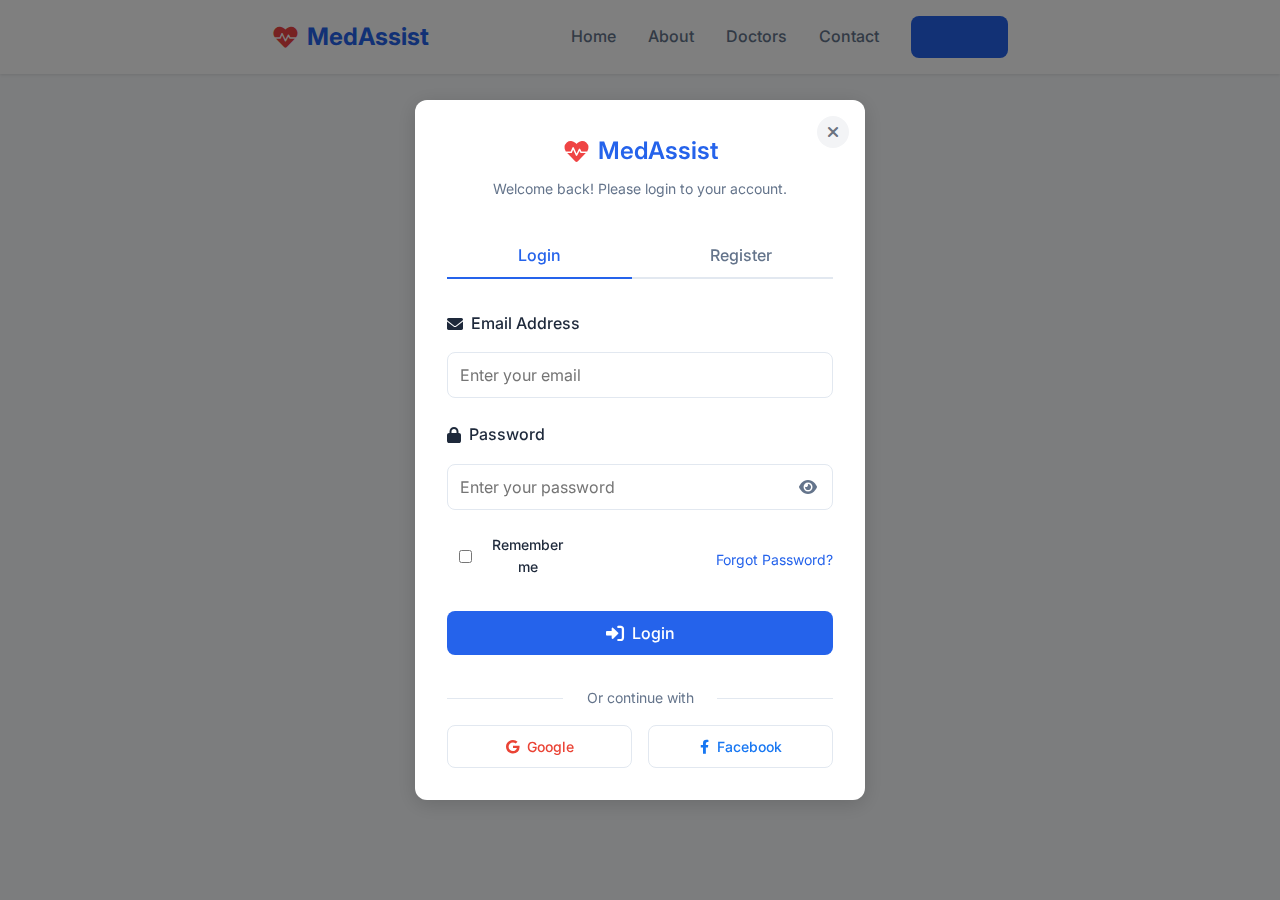
<file: login.html>
<!DOCTYPE html>
<html lang="en">
<head>
    <meta charset="UTF-8">
    <meta name="viewport" content="width=device-width, initial-scale=1.0">
    <title>MedAssist | Login</title>
    <link rel="stylesheet" href="styles.css">
    <link rel="stylesheet" href="https://cdnjs.cloudflare.com/ajax/libs/font-awesome/6.0.0/css/all.min.css">
    <link href="https://fonts.googleapis.com/css2?family=Inter:wght@300;400;500;600;700&display=swap" rel="stylesheet">
</head>
<body>
    <nav class="navbar">
        <div class="nav-content">
            <div class="logo">
                <i class="fas fa-heart-pulse" style="color: #ef4444;"></i>
                <span>MedAssist</span>
            </div>
            <div class="nav-links">
                <a href="index.html">Home</a>
                <a href="about.html">About</a>
                <a href="doctors.html">Doctors</a>
                <a href="contact.html">Contact</a>
                <a href="login.html" class="login-link active">
                    <i class="fas fa-sign-in-alt"></i>
                    Login
                </a>
            </div>
        </div>
    </nav>

    <div class="container">
        <div class="auth-overlay show">
            <div class="auth-container">
                <button class="close-button" id="closeAuth">
                    <i class="fas fa-times"></i>
                </button>
                <div class="auth-box">
                    <div class="auth-header">
                        <div class="logo">
                            <i class="fas fa-heart-pulse" style="color: #ef4444;"></i>
                            <span>MedAssist</span>
                        </div>
                        <p class="auth-subtitle">Welcome back! Please login to your account.</p>
                    </div>

                    <div class="auth-tabs">
                        <button class="auth-tab active" data-tab="login">Login</button>
                        <button class="auth-tab" data-tab="register">Register</button>
                    </div>

                    <!-- Login Form -->
                    <form class="auth-form active" id="loginForm">
                        <div class="form-group">
                            <label for="loginEmail">
                                <i class="fas fa-envelope"></i>
                                Email Address
                            </label>
                            <input type="email" id="loginEmail" required placeholder="Enter your email">
                        </div>

                        <div class="form-group">
                            <label for="loginPassword">
                                <i class="fas fa-lock"></i>
                                Password
                            </label>
                            <div class="password-input">
                                <input type="password" id="loginPassword" required placeholder="Enter your password">
                                <i class="fas fa-eye toggle-password"></i>
                            </div>
                        </div>

                        <div class="form-options">
                            <label class="remember-me">
                                <input type="checkbox" id="rememberMe">
                                <span>Remember me</span>
                            </label>
                            <a href="#" class="forgot-password">Forgot Password?</a>
                        </div>

                        <button type="submit" class="auth-button">
                            <i class="fas fa-sign-in-alt"></i>
                            Login
                        </button>

                        <div class="social-auth">
                            <p>Or continue with</p>
                            <div class="social-buttons">
                                <button type="button" class="social-button google">
                                    <i class="fab fa-google"></i>
                                    Google
                                </button>
                                <button type="button" class="social-button facebook">
                                    <i class="fab fa-facebook-f"></i>
                                    Facebook
                                </button>
                            </div>
                        </div>
                    </form>

                    <!-- Register Form -->
                    <form class="auth-form" id="registerForm">
                        <div class="form-group">
                            <label for="registerName">
                                <i class="fas fa-user"></i>
                                Full Name
                            </label>
                            <input type="text" id="registerName" required placeholder="Enter your full name">
                        </div>

                        <div class="form-group">
                            <label for="registerEmail">
                                <i class="fas fa-envelope"></i>
                                Email Address
                            </label>
                            <input type="email" id="registerEmail" required placeholder="Enter your email">
                        </div>

                        <div class="form-group">
                            <label for="registerPassword">
                                <i class="fas fa-lock"></i>
                                Password
                            </label>
                            <div class="password-input">
                                <input type="password" id="registerPassword" required placeholder="Create a password">
                                <i class="fas fa-eye toggle-password"></i>
                            </div>
                        </div>

                        <div class="form-group">
                            <label for="confirmPassword">
                                <i class="fas fa-lock"></i>
                                Confirm Password
                            </label>
                            <div class="password-input">
                                <input type="password" id="confirmPassword" required placeholder="Confirm your password">
                                <i class="fas fa-eye toggle-password"></i>
                            </div>
                        </div>

                        <div class="form-options">
                            <label class="terms">
                                <input type="checkbox" id="terms" required>
                                <span>I agree to the <a href="#">Terms of Service</a> and <a href="#">Privacy Policy</a></span>
                            </label>
                        </div>

                        <button type="submit" class="auth-button">
                            <i class="fas fa-user-plus"></i>
                            Create Account
                        </button>
                    </form>
                </div>
            </div>
        </div>
    </div>

    <script>
        // Show login overlay immediately when page loads
        document.addEventListener('DOMContentLoaded', function() {
            const authOverlay = document.querySelector('.auth-overlay');
            authOverlay.classList.add('show');
        });

        // Close button functionality
        const closeButton = document.getElementById('closeAuth');
        const authOverlay = document.querySelector('.auth-overlay');

        closeButton.addEventListener('click', () => {
            authOverlay.classList.remove('show');
            // Redirect to home page after a short delay
            setTimeout(() => {
                window.location.href = 'index.html';
            }, 300);
        });

        // Tab switching functionality
        const tabs = document.querySelectorAll('.auth-tab');
        const forms = document.querySelectorAll('.auth-form');

        tabs.forEach(tab => {
            tab.addEventListener('click', () => {
                // Remove active class from all tabs and forms
                tabs.forEach(t => t.classList.remove('active'));
                forms.forEach(f => f.classList.remove('active'));

                // Add active class to clicked tab and corresponding form
                tab.classList.add('active');
                document.getElementById(`${tab.dataset.tab}Form`).classList.add('active');
            });
        });

        // Password visibility toggle
        const toggleButtons = document.querySelectorAll('.toggle-password');
        toggleButtons.forEach(button => {
            button.addEventListener('click', () => {
                const input = button.previousElementSibling;
                const type = input.getAttribute('type') === 'password' ? 'text' : 'password';
                input.setAttribute('type', type);
                button.classList.toggle('fa-eye');
                button.classList.toggle('fa-eye-slash');
            });
        });

        // Form submission handling
        document.getElementById('loginForm').addEventListener('submit', function(e) {
            e.preventDefault();
            // Add your login logic here
            alert('Login functionality will be implemented here');
        });

        document.getElementById('registerForm').addEventListener('submit', function(e) {
            e.preventDefault();
            // Add your registration logic here
            alert('Registration functionality will be implemented here');
        });

        // Social login handling
        document.querySelector('.social-button.google').addEventListener('click', () => {
            alert('Google login will be implemented here');
        });

        document.querySelector('.social-button.facebook').addEventListener('click', () => {
            alert('Facebook login will be implemented here');
        });
    </script>
</body>
</html>
</file>
<file: styles.css>
:root {
    --primary-color: #2563eb;
    --primary-dark: #1e40af;
    --secondary-color: #64748b;
    --accent-color: #3b82f6;
    --background-color: #f8fafc;
    --card-background: #ffffff;
    --text-primary: #1e293b;
    --text-secondary: #64748b;
    --border-color: #e2e8f0;
    --success-color: #10b981;
    --warning-color: #f59e0b;
    --error-color: #ef4444;
}

* {
    margin: 0;
    padding: 0;
    box-sizing: border-box;
    font-family: 'Inter', sans-serif;
}

body {
    background-color: var(--background-color);
    color: var(--text-primary);
    line-height: 1.6;
}

/* Import new font */
@import url('https://fonts.googleapis.com/css2?family=Poppins:wght@600;700&display=swap');

/* Navbar Styles */
.navbar {
    background-color: var(--card-background);
    box-shadow: 0 1px 3px rgba(0, 0, 0, 0.1);
    position: sticky;
    top: 0;
    z-index: 100;
    width: 100%;
    display: flex;
    justify-content: center;
}

.nav-content {
    max-width: 800px;
    width: 100%;
    margin: 0 auto;
    padding: 1rem 2rem;
    display: flex;
    justify-content: space-between;
    align-items: center;
}

.logo {
    display: flex;
    align-items: center;
    gap: 0.5rem;
    font-size: 1.5rem;
    font-weight: 700;
    color: var(--primary-color);
}

.nav-links {
    display: flex;
    gap: 2rem;
    align-items: center;
}

.nav-links a {
    text-decoration: none;
    color: var(--text-secondary);
    font-weight: 500;
    transition: color 0.3s ease;
}

.nav-links a:hover, .nav-links a.active {
    color: var(--primary-color);
}

.nav-links .login-link {
    padding: 0.5rem 1rem;
    background-color: var(--primary-color);
    color: white;
    border-radius: 8px;
    display: flex;
    align-items: center;
    gap: 0.5rem;
    transition: all 0.3s ease;
}

.nav-links .login-link:hover {
    background-color: var(--primary-dark);
    transform: translateY(-1px);
}

.nav-links .login-link i {
    font-size: 0.9rem;
}

/* Container Styles */
.container {
    max-width: 1200px;
    margin: 0 auto;
    padding: 2rem;
    display: flex;
    flex-direction: column;
    align-items: center;
    width: 100%;
    text-align: center;
}

/* Hero Section */
.hero-section {
    text-align: center;
    margin-bottom: 3rem;
    padding: 3rem 0;
}

.hero-section h1 {
    font-family: 'Poppins', sans-serif;
    font-size: 2.8rem;
    color: var(--primary-color);
    margin-bottom: 1rem;
    font-weight: 700;
    letter-spacing: -0.5px;
    line-height: 1.2;
    background: linear-gradient(135deg, var(--primary-color), var(--primary-dark));
    -webkit-background-clip: text;
    -webkit-text-fill-color: transparent;
    text-shadow: 2px 2px 4px rgba(0, 0, 0, 0.1);
}

.subtitle {
    font-size: 1.1rem;
    color: var(--text-secondary);
    font-family: 'Inter', sans-serif;
}

/* Consultation Section */
.consultation-section {
    width: 100%;
    max-width: 1200px;
    margin: 0 auto 4rem;
    position: relative;
    padding: 2rem;
    background: var(--card-background);
    border-radius: 20px;
    box-shadow: 0 4px 20px rgba(0, 0, 0, 0.1);
}

.pricing-badge {
    position: absolute;
    top: -15px;
    left: 50%;
    transform: translateX(-50%);
    background: linear-gradient(135deg, #4ade80, #22c55e);
    color: white;
    padding: 0.5rem 1.5rem;
    border-radius: 20px;
    font-weight: 600;
    font-size: 0.9rem;
    display: flex;
    align-items: center;
    gap: 0.5rem;
    box-shadow: 0 4px 6px rgba(34, 197, 94, 0.2);
}

.consultation-content {
    display: grid;
    grid-template-columns: 1.2fr 0.8fr;
    gap: 3rem;
    align-items: center;
    margin-top: 1.5rem;
    text-align: center;
}

.consultation-info h2 {
    font-family: 'Poppins', sans-serif;
    font-size: 2.2rem;
    font-weight: 700;
    color: var(--primary-color);
    margin-bottom: 2rem;
    line-height: 1.3;
    background: linear-gradient(135deg, var(--primary-color), var(--primary-dark));
    -webkit-background-clip: text;
    -webkit-text-fill-color: transparent;
}

.feature-list {
    display: flex;
    gap: 1.5rem;
    margin-bottom: 2rem;
    justify-content: center;
}

.feature-item {
    display: flex;
    align-items: center;
    gap: 0.5rem;
    color: var(--text-secondary);
    font-weight: 500;
}

.feature-item i {
    color: var(--primary-color);
    font-size: 1.2rem;
}

.consultation-description {
    color: var(--text-secondary);
    line-height: 1.8;
    margin-bottom: 2rem;
    font-size: 1.1rem;
    text-align: center;
    max-width: 800px;
    margin-left: auto;
    margin-right: auto;
}

.book-demo-btn {
    background: linear-gradient(45deg, #ef4444, #ff6b6b);
    color: white;
    border: none;
    padding: 15px 30px;
    border-radius: 50px;
    font-size: 1.1rem;
    font-weight: 600;
    cursor: pointer;
    transition: all 0.3s ease;
    box-shadow: 0 4px 15px rgba(239, 68, 68, 0.2);
    position: relative;
    overflow: hidden;
    display: inline-flex;
    align-items: center;
    gap: 10px;
}

.book-demo-btn i {
    font-size: 1.2rem;
    transition: transform 0.3s ease;
}

.book-demo-btn:hover {
    transform: translateY(-2px);
    box-shadow: 0 6px 20px rgba(239, 68, 68, 0.3);
    background: linear-gradient(45deg, #ff6b6b, #ef4444);
}

.book-demo-btn:hover i {
    transform: rotate(15deg);
}

.book-demo-btn::after {
    content: '';
    position: absolute;
    top: -50%;
    left: -50%;
    width: 200%;
    height: 200%;
    background: rgba(255, 255, 255, 0.1);
    transform: rotate(45deg);
    transition: all 0.3s ease;
    opacity: 0;
}

.book-demo-btn:hover::after {
    opacity: 1;
    transform: rotate(45deg) translate(50%, 50%);
}

.book-demo-btn:active {
    transform: translateY(0);
    box-shadow: 0 2px 10px rgba(239, 68, 68, 0.2);
}

.consultation-image {
    background: linear-gradient(135deg, var(--primary-color), var(--primary-dark));
    color: white;
    border: none;
    padding: 1rem 2rem;
    border-radius: 12px;
    font-weight: 600;
    font-size: 1.1rem;
    cursor: pointer;
    display: flex;
    align-items: center;
    gap: 0.8rem;
    transition: all 0.3s ease;
    box-shadow: 0 4px 6px rgba(37, 99, 235, 0.2);
}

.book-demo-btn:hover {
    transform: translateY(-2px);
    box-shadow: 0 6px 12px rgba(37, 99, 235, 0.3);
}

.consultation-image {
    position: relative;
    height: 100%;
    display: flex;
    align-items: center;
    justify-content: center;
}

.consultation-illustration {
    width: 100%;
    height: auto;
    max-height: 400px;
    object-fit: contain;
}

/* Media Queries for Consultation Section */
@media (max-width: 1024px) {
    .consultation-content {
        grid-template-columns: 1fr;
        text-align: center;
    }

    .feature-list {
        justify-content: center;
        flex-wrap: wrap;
    }

    .book-demo-btn {
        margin: 0 auto;
    }

    .consultation-image {
        order: -1;
    }

    .consultation-illustration {
        max-height: 300px;
    }
}

@media (max-width: 768px) {
    .consultation-info h2 {
        font-size: 1.8rem;
    }

    .feature-list {
        flex-direction: column;
        align-items: center;
    }

    .pricing-badge {
        font-size: 0.8rem;
        padding: 0.4rem 1.2rem;
    }
}

/* Content Wrapper */
.content-wrapper {
    display: grid;
    grid-template-columns: 1fr;
    gap: 2rem;
    background: var(--card-background);
    padding: 2rem;
    border-radius: 16px;
    box-shadow: 0 4px 6px -1px rgba(0, 0, 0, 0.1);
    width: 100%;
    max-width: 800px;
    margin: 0 auto;
}

/* Section Headers */
.section-header {
    margin-bottom: 2rem;
}

.section-header h2 {
    font-family: 'Poppins', sans-serif;
    font-size: 1.8rem;
    margin-bottom: 0.5rem;
    background: linear-gradient(120deg, #2563eb 20%, #ef4444 70%);
    -webkit-background-clip: text;
    -webkit-text-fill-color: transparent;
    display: inline-block;
    font-weight: 700;
    letter-spacing: -0.5px;
}

.section-header p {
    color: var(--text-secondary);
    font-size: 1.1rem;
}

/* Symptoms Grid */
.symptoms-grid {
    display: grid;
    grid-template-columns: repeat(2, 1fr);
    gap: 1rem;
    margin: 2rem 0;
}

.symptom-card {
    position: relative;
}

.symptom-card input[type="checkbox"] {
    display: none;
}

.symptom-card label {
    display: flex;
    align-items: center;
    gap: 1rem;
    padding: 1rem;
    background: var(--background-color);
    border: 2px solid var(--border-color);
    border-radius: 12px;
    cursor: pointer;
    transition: all 0.3s ease;
}

.symptom-card label i {
    font-size: 1.2rem;
    color: var(--secondary-color);
}

.symptom-card input[type="checkbox"]:checked + label {
    background: var(--primary-color);
    border-color: var(--primary-color);
    color: white;
}

.symptom-card input[type="checkbox"]:checked + label i {
    color: white;
}

/* Button Styles */
.recommend-btn {
    background-color: var(--primary-color);
    color: white;
    border: none;
    padding: 1rem 2rem;
    border-radius: 12px;
    cursor: pointer;
    width: 100%;
    font-size: 1rem;
    font-weight: 600;
    display: flex;
    align-items: center;
    justify-content: center;
    gap: 0.5rem;
    transition: background-color 0.3s ease;
    margin: 2rem 0;
}

.recommend-btn:hover {
    background-color: var(--primary-dark);
}

/* Recommendations Section */
.recommendations {
    margin: 2rem 0;
    padding: 2rem;
    background: var(--card-background);
    border-radius: 12px;
    box-shadow: 0 4px 6px -1px rgba(0, 0, 0, 0.1);
    border: 2px solid var(--border-color);
}

.recommendations .section-header {
    border-bottom: 2px solid var(--border-color);
    padding-bottom: 1rem;
    margin-bottom: 1.5rem;
}

.recommendations .section-header h2 {
    font-family: 'Poppins', sans-serif;
    font-size: 2rem;
    color: var(--primary-color);
    font-weight: 700;
    letter-spacing: -0.5px;
    line-height: 1.2;
    background: linear-gradient(120deg, #2563eb 20%, #ef4444 70%);
    -webkit-background-clip: text;
    -webkit-text-fill-color: transparent;
    display: inline-block;
    margin-bottom: 0.5rem;
}

.medicine-list {
    display: grid;
    gap: 1.5rem;
}

.medicine-card {
    background: var(--background-color);
    padding: 1.5rem;
    border-radius: 12px;
    border: 1px solid var(--border-color);
    transition: transform 0.3s ease, box-shadow 0.3s ease;
}

.medicine-card:hover {
    transform: translateY(-2px);
    box-shadow: 0 4px 6px -1px rgba(0, 0, 0, 0.1);
}

.medicine-card h3 {
    font-family: 'Poppins', sans-serif;
    color: var(--primary-color);
    margin-bottom: 1rem;
    font-size: 1.4rem;
    border-bottom: 1px solid var(--border-color);
    padding-bottom: 0.5rem;
    font-weight: 600;
}

.medicine-card p {
    margin-bottom: 0.75rem;
    color: var(--text-secondary);
    font-size: 0.95rem;
    line-height: 1.5;
}

.medicine-card strong {
    color: var(--text-primary);
    font-weight: 600;
}

.medicine-card.profile-card {
    background: linear-gradient(135deg, var(--primary-color), var(--primary-dark));
    color: white;
}

.medicine-card.profile-card h3,
.medicine-card.profile-card strong {
    color: white;
    border-bottom-color: rgba(255, 255, 255, 0.2);
}

.medicine-card.profile-card p {
    color: rgba(255, 255, 255, 0.9);
}

.medicine-card.advice-card {
    background: var(--warning-background);
    border-color: var(--warning-color);
}

.medicine-card.advice-card h3 {
    color: var(--warning-color);
}

.medicine-card.advice-card ul {
    margin: 0;
    padding-left: 1.5rem;
    list-style-type: none;
}

.medicine-card.advice-card li {
    margin-bottom: 0.75rem;
    color: var(--text-secondary);
    position: relative;
    padding-left: 1.5rem;
}

.medicine-card.advice-card li:before {
    content: "•";
    color: var(--warning-color);
    font-size: 1.2rem;
    position: absolute;
    left: 0;
    top: -2px;
}

/* Warning styles */
.warning {
    display: flex;
    align-items: center;
    gap: 0.5rem;
    color: var(--warning-color);
    background: rgba(245, 158, 11, 0.1);
    padding: 0.75rem;
    border-radius: 8px;
    margin-top: 1rem;
}

.warning i {
    color: var(--warning-color);
}

/* Footer Styles */
footer {
    margin-top: 3rem;
    padding: 2rem 0;
    border-top: 1px solid var(--border-color);
    width: 100%;
    display: flex;
    justify-content: center;
}

.footer-content {
    display: flex;
    flex-direction: column;
    gap: 1rem;
    align-items: center;
    text-align: center;
    max-width: 800px;
    width: 100%;
}

.footer-warning {
    display: flex;
    align-items: center;
    gap: 0.5rem;
    color: var(--warning-color);
    font-size: 0.9rem;
}

.footer-links {
    display: flex;
    gap: 2rem;
}

.footer-links a {
    color: var(--text-secondary);
    text-decoration: none;
    font-size: 0.9rem;
    transition: color 0.3s ease;
}

.footer-links a:hover {
    color: var(--primary-color);
}

.copyright {
    margin-top: 1rem;
    padding-top: 1rem;
    border-top: 1px solid var(--border-color);
    width: 100%;
    text-align: center;
}

.copyright p {
    color: var(--text-secondary);
    font-size: 0.85rem;
}

/* Form Styles */
.form-grid {
    display: grid;
    grid-template-columns: repeat(2, 1fr);
    gap: 1.5rem;
    margin-bottom: 2rem;
}

.form-group {
    display: flex;
    flex-direction: column;
    gap: 0.5rem;
}

.form-group.full-width {
    grid-column: 1 / -1;
}

.form-group label {
    font-weight: 500;
    color: var(--text-primary);
}

.form-group input,
.form-group select,
.form-group textarea {
    padding: 0.75rem;
    border: 2px solid var(--border-color);
    border-radius: 8px;
    font-size: 1rem;
    transition: border-color 0.3s ease;
    width: 100%;
}

.form-group input:focus,
.form-group select:focus,
.form-group textarea:focus {
    outline: none;
    border-color: var(--primary-color);
}

.form-group textarea {
    resize: vertical;
    min-height: 100px;
}

/* Severity Slider Styles */
.severity-slider {
    margin-top: 0.5rem;
    padding: 0 0.5rem;
}

.slider {
    width: 100%;
    height: 5px;
    border-radius: 5px;
    background: var(--border-color);
    outline: none;
    -webkit-appearance: none;
}

.slider::-webkit-slider-thumb {
    -webkit-appearance: none;
    appearance: none;
    width: 15px;
    height: 15px;
    border-radius: 50%;
    background: var(--primary-color);
    cursor: pointer;
    transition: background 0.3s ease;
}

.slider::-moz-range-thumb {
    width: 15px;
    height: 15px;
    border-radius: 50%;
    background: var(--primary-color);
    cursor: pointer;
    transition: background 0.3s ease;
    border: none;
}

.slider::-webkit-slider-thumb:hover {
    background: var(--primary-dark);
}

.severity-labels {
    display: flex;
    justify-content: space-between;
    margin-top: 0.25rem;
    font-size: 0.8rem;
    color: var(--text-secondary);
}

/* Symptom Duration Styles */
.symptom-duration {
    margin: 2rem 0;
    padding: 1rem;
    background: var(--background-color);
    border: 2px solid var(--border-color);
    border-radius: 12px;
}

.symptom-duration label {
    display: block;
    margin-bottom: 0.5rem;
    font-weight: 500;
    color: var(--text-primary);
}

.symptom-duration select {
    width: 100%;
    padding: 0.75rem;
    border: 2px solid var(--border-color);
    border-radius: 8px;
    font-size: 1rem;
    transition: border-color 0.3s ease;
    background-color: var(--card-background);
}

.symptom-duration select:focus {
    outline: none;
    border-color: var(--primary-color);
}

/* Update existing styles */
.user-input-section {
    display: flex;
    flex-direction: column;
    gap: 2rem;
    width: 100%;
}

.contact-form,
.symptom-selector {
    background: var(--card-background);
    padding: 2rem;
    border-radius: 16px;
    box-shadow: 0 4px 6px -1px rgba(0, 0, 0, 0.1);
    width: 100%;
}

/* Responsive updates */
@media (max-width: 1024px) {
    .content-wrapper {
        max-width: 100%;
    }
}

@media (max-width: 768px) {
    .container {
        padding: 1rem;
    }
    
    .content-wrapper {
        padding: 1rem;
    }
    
    .form-grid {
        grid-template-columns: 1fr;
    }
    
    .symptoms-grid {
        grid-template-columns: 1fr;
    }

    .nav-content {
        flex-direction: column;
        gap: 1rem;
        text-align: center;
        padding: 1rem;
    }

    .nav-links {
        gap: 1.5rem;
        justify-content: center;
        width: 100%;
    }

    .hero-section h1 {
        font-size: 2rem;
    }
}

/* Doctors Grid Styles */
.doctors-grid {
    display: grid;
    grid-template-columns: repeat(auto-fit, minmax(300px, 1fr));
    gap: 2rem;
    padding: 2rem;
    background: var(--card-background);
    border-radius: 16px;
    box-shadow: 0 4px 6px -1px rgba(0, 0, 0, 0.1);
}

.doctor-card {
    position: relative;
    background: var(--background-color);
    border-radius: 12px;
    overflow: hidden;
    transition: transform 0.3s ease, box-shadow 0.3s ease;
    border: 1px solid var(--border-color);
}

.doctor-card:hover {
    transform: translateY(-5px);
    box-shadow: 0 8px 12px -1px rgba(0, 0, 0, 0.1);
}

.doctor-image {
    background: linear-gradient(135deg, var(--primary-color), var(--primary-dark));
    height: 200px;
    display: flex;
    align-items: center;
    justify-content: center;
    overflow: hidden;
}

.doctor-image img {
    width: 100%;
    height: 100%;
    object-fit: cover;
    transition: transform 0.3s ease;
}

.doctor-card:hover .doctor-image img {
    transform: scale(1.05);
}

.doctor-info {
    padding: 1.5rem;
}

.doctor-info h2 {
    color: var(--text-primary);
    font-size: 1.25rem;
    margin-bottom: 0.5rem;
}

.specialty {
    color: var(--primary-color);
    font-weight: 500;
    margin-bottom: 1rem;
}

.credentials {
    margin-bottom: 1rem;
    padding-bottom: 1rem;
    border-bottom: 1px solid var(--border-color);
}

.credentials p {
    display: flex;
    align-items: center;
    gap: 0.5rem;
    color: var(--text-secondary);
    font-size: 0.9rem;
    margin-bottom: 0.5rem;
}

.contact-info {
    margin-bottom: 1.5rem;
}

.contact-info p {
    display: flex;
    align-items: center;
    gap: 0.5rem;
    color: var(--text-secondary);
    font-size: 0.9rem;
    margin-bottom: 0.5rem;
}

.appointment-btn {
    background-color: var(--primary-color);
    color: white;
    border: none;
    padding: 0.75rem 1.5rem;
    border-radius: 8px;
    cursor: pointer;
    width: 100%;
    font-size: 1rem;
    font-weight: 500;
    transition: background-color 0.3s ease;
}

.appointment-btn:hover {
    background-color: var(--primary-dark);
}

/* Update responsive styles */
@media (max-width: 768px) {
    .doctors-grid {
        grid-template-columns: 1fr;
        padding: 1rem;
    }
    
    .doctor-card {
        max-width: 100%;
    }
}

/* Chatbot Section */
.chatbot-section {
    margin: 2rem 0;
    padding: 2rem;
    background: var(--card-background);
    border-radius: 12px;
    box-shadow: 0 4px 6px -1px rgba(0, 0, 0, 0.1);
    border: 2px solid var(--border-color);
}

.chat-container {
    background: var(--background-color);
    border-radius: 12px;
    overflow: hidden;
    border: 1px solid var(--border-color);
}

.chat-messages {
    height: 400px;
    overflow-y: auto;
    padding: 1.5rem;
    display: flex;
    flex-direction: column;
    gap: 1rem;
}

.message {
    display: flex;
    align-items: flex-start;
    gap: 0.75rem;
    max-width: 80%;
    animation: fadeIn 0.3s ease;
}

.message i {
    font-size: 1.2rem;
    margin-top: 0.25rem;
    animation: 
        wave 2s ease-in-out infinite,
        bounce 1s ease-in-out infinite,
        colorChange 4s linear infinite;
}

.message-content {
    background: white;
    padding: 1rem;
    border-radius: 12px;
    box-shadow: 0 2px 4px rgba(0, 0, 0, 0.05);
    line-height: 1.5;
}

.user-message {
    margin-left: auto;
    flex-direction: row-reverse;
}

.user-message .message-content {
    background: var(--primary-color);
    color: white;
}

.user-message i {
    animation: 
        talk 1.5s ease-in-out infinite,
        run 2s linear infinite,
        colorChange 4s linear infinite;
}

.bot-message .message-content {
    background: var(--card-background);
    border: 1px solid var(--border-color);
}

.bot-message i {
    animation: 
        talk 1.5s ease-in-out infinite,
        bounce 1s ease-in-out infinite,
        colorChange 4s linear infinite;
}

.chat-input {
    display: flex;
    gap: 1rem;
    padding: 1rem;
    background: var(--card-background);
    border-top: 1px solid var(--border-color);
}

.chat-input input {
    flex: 1;
    padding: 0.75rem;
    border: 2px solid var(--border-color);
    border-radius: 8px;
    font-size: 1rem;
    transition: border-color 0.3s ease;
}

.chat-input input:focus {
    outline: none;
    border-color: var(--primary-color);
}

.send-btn {
    background-color: var(--primary-color);
    color: white;
    border: none;
    width: 40px;
    height: 40px;
    border-radius: 8px;
    cursor: pointer;
    display: flex;
    align-items: center;
    justify-content: center;
    transition: background-color 0.3s ease;
}

.send-btn:hover {
    background-color: var(--primary-dark);
}

@keyframes fadeIn {
    from {
        opacity: 0;
        transform: translateY(10px);
    }
    to {
        opacity: 1;
        transform: translateY(0);
    }
}

/* Update responsive styles for chatbot */
@media (max-width: 768px) {
    .chat-messages {
        height: 300px;
    }

    .message {
        max-width: 90%;
    }
}

/* Doctors Filter Section */
.doctors-filter {
    background: var(--card-background);
    padding: 2rem;
    border-radius: 16px;
    box-shadow: 0 4px 6px -1px rgba(0, 0, 0, 0.1);
    margin-bottom: 2rem;
    display: flex;
    flex-direction: column;
    gap: 2rem;
}

.search-section {
    display: flex;
    flex-direction: column;
    gap: 1rem;
}

.search-box {
    position: relative;
    display: flex;
    align-items: center;
    background: var(--background-color);
    border: 2px solid var(--border-color);
    border-radius: 12px;
    padding: 0.5rem 1rem;
    transition: all 0.3s ease;
}

.search-box:focus-within {
    border-color: var(--primary-color);
    box-shadow: 0 0 0 3px rgba(37, 99, 235, 0.1);
}

.search-box i {
    color: var(--text-secondary);
    font-size: 1.2rem;
    margin-right: 0.75rem;
}

.search-box input {
    flex: 1;
    border: none;
    background: none;
    padding: 0.75rem 0;
    font-size: 1rem;
    color: var(--text-primary);
}

.search-box input:focus {
    outline: none;
}

.search-box input::placeholder {
    color: var(--text-secondary);
}

.search-clear {
    background: none;
    border: none;
    color: var(--text-secondary);
    cursor: pointer;
    padding: 0.5rem;
    border-radius: 50%;
    transition: all 0.3s ease;
}

.search-clear:hover {
    background: rgba(0, 0, 0, 0.05);
    color: var(--error-color);
}

.search-tags {
    display: flex;
    flex-wrap: wrap;
    gap: 0.5rem;
}

.search-tag {
    background: var(--primary-color);
    color: white;
    padding: 0.25rem 0.75rem;
    border-radius: 20px;
    font-size: 0.9rem;
    display: flex;
    align-items: center;
    gap: 0.5rem;
}

.search-tag i {
    cursor: pointer;
    transition: transform 0.3s ease;
}

.search-tag i:hover {
    transform: scale(1.1);
}

.filter-section {
    border-top: 1px solid var(--border-color);
    padding-top: 2rem;
}

.filter-section h3 {
    display: flex;
    align-items: center;
    gap: 0.5rem;
    color: var(--text-primary);
    margin-bottom: 1rem;
    font-size: 1.1rem;
}

.filter-section h3 i {
    color: var(--primary-color);
}

.filter-buttons {
    display: flex;
    flex-wrap: wrap;
    gap: 0.75rem;
}

.filter-btn {
    background: var(--background-color);
    border: 2px solid var(--border-color);
    border-radius: 10px;
    padding: 0.75rem 1.25rem;
    color: var(--text-primary);
    font-size: 0.95rem;
    cursor: pointer;
    transition: all 0.3s ease;
    display: flex;
    align-items: center;
    gap: 0.75rem;
}

.filter-btn i {
    color: var(--primary-color);
    font-size: 1rem;
}

.filter-btn .count {
    background: var(--border-color);
    color: var(--text-secondary);
    padding: 0.2rem 0.5rem;
    border-radius: 12px;
    font-size: 0.8rem;
    transition: all 0.3s ease;
}

.filter-btn:hover {
    border-color: var(--primary-color);
    background: rgba(37, 99, 235, 0.05);
}

.filter-btn.active {
    background: var(--primary-color);
    border-color: var(--primary-color);
    color: white;
}

.filter-btn.active i {
    color: white;
}

.filter-btn.active .count {
    background: rgba(255, 255, 255, 0.2);
    color: white;
}

.advanced-filters {
    display: grid;
    grid-template-columns: repeat(auto-fit, minmax(200px, 1fr));
    gap: 1.5rem;
    padding: 2rem 0;
    border-top: 1px solid var(--border-color);
}

.filter-group {
    display: flex;
    flex-direction: column;
    gap: 0.5rem;
}

.filter-group label {
    display: flex;
    align-items: center;
    gap: 0.5rem;
    color: var(--text-primary);
    font-weight: 500;
    font-size: 0.95rem;
}

.filter-group label i {
    color: var(--primary-color);
}

.filter-select {
    padding: 0.75rem;
    border: 2px solid var(--border-color);
    border-radius: 10px;
    background: var(--background-color);
    color: var(--text-primary);
    font-size: 0.95rem;
    cursor: pointer;
    transition: all 0.3s ease;
}

.filter-select:hover {
    border-color: var(--primary-color);
}

.filter-select:focus {
    outline: none;
    border-color: var(--primary-color);
    box-shadow: 0 0 0 3px rgba(37, 99, 235, 0.1);
}

.active-filters {
    display: flex;
    flex-wrap: wrap;
    gap: 0.75rem;
    padding-top: 1rem;
    border-top: 1px solid var(--border-color);
}

.active-filter {
    background: var(--background-color);
    border: 1px solid var(--border-color);
    border-radius: 20px;
    padding: 0.5rem 1rem;
    font-size: 0.9rem;
    color: var(--text-primary);
    display: flex;
    align-items: center;
    gap: 0.5rem;
}

.active-filter i {
    color: var(--error-color);
    cursor: pointer;
    transition: transform 0.3s ease;
}

.active-filter i:hover {
    transform: scale(1.1);
}

/* Responsive Updates */
@media (max-width: 768px) {
    .doctors-filter {
        padding: 1.5rem;
        gap: 1.5rem;
    }

    .advanced-filters {
        grid-template-columns: 1fr;
        gap: 1rem;
        padding: 1.5rem 0;
    }

    .filter-buttons {
        gap: 0.5rem;
    }

    .filter-btn {
        padding: 0.5rem 1rem;
        font-size: 0.9rem;
    }
}

/* About Page Styles */
.about-content {
    max-width: 1000px;
    margin: 0 auto;
    display: flex;
    flex-direction: column;
    gap: 4rem;
}

/* Mission Section */
.mission-section {
    text-align: center;
}

.mission-card {
    background: var(--card-background);
    padding: 2rem;
    border-radius: 16px;
    box-shadow: 0 4px 6px -1px rgba(0, 0, 0, 0.1);
    font-size: 1.1rem;
    line-height: 1.8;
    color: var(--text-secondary);
}

/* Features Section */
.features-grid {
    display: grid;
    grid-template-columns: repeat(auto-fit, minmax(250px, 1fr));
    gap: 2rem;
    margin-top: 2rem;
}

.feature-card {
    background: var(--card-background);
    padding: 2rem;
    border-radius: 16px;
    box-shadow: 0 4px 6px -1px rgba(0, 0, 0, 0.1);
    text-align: center;
    transition: transform 0.3s ease;
}

.feature-card:hover {
    transform: translateY(-5px);
}

.feature-card i {
    font-size: 2.5rem;
    color: var(--primary-color);
    margin-bottom: 1rem;
}

.feature-card h3 {
    color: var(--text-primary);
    margin-bottom: 1rem;
    font-size: 1.2rem;
}

.feature-card p {
    color: var(--text-secondary);
    line-height: 1.6;
}

/* Journey Section Enhancements */
.journey-section {
    padding: 4rem 0;
    background: linear-gradient(to bottom, var(--background-color) 0%, rgba(37, 99, 235, 0.05) 100%);
    border-radius: 24px;
    margin: 2rem 0;
}

.timeline {
    position: relative;
    max-width: 800px;
    margin: 4rem auto;
    padding: 2rem 0;
}

.timeline::before {
    content: '';
    position: absolute;
    left: 50%;
    transform: translateX(-50%);
    width: 4px;
    height: calc(100% - 4rem);
    background: linear-gradient(to bottom, var(--primary-color) 0%, var(--primary-dark) 100%);
    border-radius: 2px;
}

.timeline-item {
    position: relative;
    margin-bottom: 4rem;
    width: calc(50% - 2rem);
}

.timeline-item:nth-child(odd) {
    margin-left: auto;
    padding-left: 3rem;
}

.timeline-item:nth-child(even) {
    padding-right: 3rem;
}

.timeline-dot {
    position: absolute;
    width: 1.5rem;
    height: 1.5rem;
    background: var(--primary-color);
    border-radius: 50%;
    border: 4px solid var(--card-background);
    box-shadow: 0 0 0 4px rgba(37, 99, 235, 0.2);
}

.timeline-item:nth-child(odd) .timeline-dot {
    left: -0.75rem;
}

.timeline-item:nth-child(even) .timeline-dot {
    right: -0.75rem;
}

.timeline-content {
    background: var(--card-background);
    padding: 2rem;
    border-radius: 16px;
    box-shadow: 0 4px 6px -1px rgba(0, 0, 0, 0.1);
    transition: transform 0.3s ease;
}

.timeline-content:hover {
    transform: translateY(-5px);
}

.timeline-content h3 {
    color: var(--primary-color);
    margin-bottom: 1rem;
    font-size: 1.25rem;
    display: flex;
    align-items: center;
    gap: 0.5rem;
}

.timeline-content p {
    color: var(--text-secondary);
    line-height: 1.6;
}

.highlight-milestone {
    background: linear-gradient(135deg, var(--primary-color), var(--primary-dark));
    color: white;
}

.highlight-milestone h3 {
    color: white;
}

.highlight-milestone p {
    color: rgba(255, 255, 255, 0.9);
}

.milestone-list {
    list-style: none;
    padding: 0;
    margin-top: 1rem;
}

.milestone-list li {
    display: flex;
    align-items: center;
    gap: 0.5rem;
    color: rgba(255, 255, 255, 0.9);
    margin-bottom: 0.5rem;
}

.milestone-list li i {
    color: #4ade80;
}

.future-plans {
    background: linear-gradient(to right bottom, var(--card-background), rgba(37, 99, 235, 0.05));
    border: 2px dashed var(--primary-color);
}

.future-list {
    list-style: none;
    padding: 0;
    margin-top: 1rem;
}

.future-list li {
    display: flex;
    align-items: center;
    gap: 0.5rem;
    color: var(--text-secondary);
    margin-bottom: 0.5rem;
}

.future-list li i {
    color: var(--primary-color);
}

.journey-stats {
    display: grid;
    grid-template-columns: repeat(auto-fit, minmax(200px, 1fr));
    gap: 2rem;
    margin-top: 4rem;
    padding: 0 2rem;
}

.journey-stats .stat-card {
    background: var(--card-background);
    padding: 2rem;
    border-radius: 16px;
    text-align: center;
    box-shadow: 0 4px 6px -1px rgba(0, 0, 0, 0.1);
    transition: transform 0.3s ease;
}

.journey-stats .stat-card:hover {
    transform: translateY(-5px);
}

.journey-stats .stat-card i {
    font-size: 2.5rem;
    color: var(--primary-color);
    margin-bottom: 1rem;
}

.journey-stats .stat-card h3 {
    font-size: 2rem;
    color: var(--text-primary);
    margin-bottom: 0.5rem;
}

.journey-stats .stat-card p {
    color: var(--text-secondary);
    font-size: 1.1rem;
}

/* Responsive updates for timeline */
@media (max-width: 768px) {
    .timeline::before {
        left: 1rem;
    }

    .timeline-item {
        width: calc(100% - 3rem);
        margin-left: 3rem !important;
        padding-left: 0 !important;
        padding-right: 0 !important;
    }

    .timeline-dot {
        left: -2.25rem !important;
    }

    .journey-stats {
        grid-template-columns: repeat(auto-fit, minmax(150px, 1fr));
        gap: 1rem;
        padding: 0 1rem;
    }
}

/* Section Headers with Icons */
.section-header {
    text-align: center;
    margin-bottom: 2rem;
}

.section-header h2 {
    display: flex;
    align-items: center;
    justify-content: center;
    gap: 0.75rem;
    font-size: 1.8rem;
    color: var(--text-primary);
}

.section-header h2 i {
    color: var(--primary-color);
}

/* Responsive Updates */
@media (max-width: 768px) {
    .timeline::before {
        left: 1rem;
    }

    .timeline-item {
        width: calc(100% - 3rem);
        margin-left: 3rem !important;
    }

    .timeline-dot {
        left: -2rem !important;
    }

    .features-grid,
    .stats-grid,
    .team-grid {
        grid-template-columns: 1fr;
    }

    .about-content {
        gap: 3rem;
    }
}

/* Contact Page Styles */
.team-section {
    max-width: 1200px;
    margin: 0 auto;
    padding: 2rem 0;
    display: block;
}

.team-grid {
    display: grid;
    grid-template-columns: repeat(auto-fit, minmax(300px, 1fr));
    gap: 2rem;
    margin-bottom: 4rem;
}

.team-card {
    background: var(--card-background);
    border-radius: 16px;
    overflow: hidden;
    box-shadow: 0 4px 6px -1px rgba(0, 0, 0, 0.1);
    transition: transform 0.3s ease, box-shadow 0.3s ease;
}

.team-card:hover {
    transform: translateY(-5px);
    box-shadow: 0 8px 12px -1px rgba(0, 0, 0, 0.1);
}

.member-image {
    position: relative;
    height: 250px;
    overflow: hidden;
    display: flex;
    align-items: center;
    justify-content: center;
    background: var(--background-color);
}

.member-image .image-upload-container {
    width: 200px;
    height: 200px;
    margin: 0 auto;
}

.member-image .image-upload-container img {
    width: 100%;
    height: 100%;
    object-fit: cover;
    border-radius: 50%;
    border: 4px solid var(--primary-color);
    transition: transform 0.3s ease;
}

.member-image .upload-overlay {
    position: absolute;
    top: 0;
    left: 0;
    width: 100%;
    height: 100%;
    background: rgba(0, 0, 0, 0.5);
    display: flex;
    align-items: center;
    justify-content: center;
    opacity: 0;
    transition: opacity 0.3s ease;
    border-radius: 50%;
}

.member-image:hover .upload-overlay {
    opacity: 1;
}

.member-image:hover img {
    transform: scale(1.05);
}

.member-image .upload-label {
    display: flex;
    flex-direction: column;
    align-items: center;
    gap: 0.5rem;
    color: white;
    cursor: pointer;
    padding: 1rem;
    text-align: center;
}

.member-image .upload-label i {
    font-size: 1.5rem;
}

.member-image .upload-label span {
    font-size: 0.9rem;
    font-weight: 500;
}

.member-info {
    padding: 1.5rem;
}

.member-info h3 {
    font-size: 1.25rem;
    color: var(--text-primary);
    margin-bottom: 0.5rem;
}

.member-info .role {
    color: var(--primary-color);
    font-weight: 500;
    margin-bottom: 1rem;
    font-size: 0.95rem;
}

.member-details {
    margin: 1.5rem 0;
}

.member-details p {
    display: flex;
    align-items: center;
    gap: 0.75rem;
    color: var(--text-secondary);
    margin-bottom: 0.75rem;
    font-size: 0.9rem;
}

.member-details i {
    color: var(--primary-color);
    font-size: 1rem;
}

.social-links {
    display: flex;
    gap: 1rem;
    margin-top: 1.5rem;
    padding-top: 1.5rem;
    border-top: 1px solid var(--border-color);
}

.social-link {
    width: 40px;
    height: 40px;
    border-radius: 50%;
    background: var(--background-color);
    display: flex;
    align-items: center;
    justify-content: center;
    color: var(--text-secondary);
    text-decoration: none;
    transition: all 0.3s ease;
}

.social-link:hover {
    background: var(--primary-color);
    color: white;
    transform: translateY(-2px);
}

/* Contact Section Styles */
.contact-section {
    margin-top: 4rem;
    padding-top: 4rem;
    border-top: 1px solid var(--border-color);
}

.contact-grid {
    display: grid;
    grid-template-columns: 1fr 1.5fr;
    gap: 2rem;
    margin-top: 3rem;
}

.contact-info-card {
    background: var(--card-background);
    padding: 2rem;
    border-radius: 16px;
    box-shadow: 0 4px 6px -1px rgba(0, 0, 0, 0.1);
    display: flex;
    flex-direction: column;
    gap: 2rem;
}

.contact-method {
    display: flex;
    flex-direction: column;
    align-items: center;
    text-align: center;
    padding: 1.5rem;
    border-radius: 12px;
    background: var(--background-color);
    transition: transform 0.3s ease;
}

.contact-method:hover {
    transform: translateY(-5px);
}

.contact-method i {
    font-size: 2rem;
    color: var(--primary-color);
    margin-bottom: 1rem;
}

.contact-method h3 {
    color: var(--text-primary);
    margin-bottom: 0.75rem;
    font-size: 1.1rem;
}

.contact-method p {
    color: var(--text-secondary);
    font-size: 0.95rem;
    line-height: 1.6;
}

.contact-form-card {
    background: var(--card-background);
    padding: 2rem;
    border-radius: 16px;
    box-shadow: 0 4px 6px -1px rgba(0, 0, 0, 0.1);
}

.contact-form-card h3 {
    color: var(--text-primary);
    margin-bottom: 2rem;
    font-size: 1.3rem;
    text-align: center;
}

.contact-form-card .form-group {
    margin-bottom: 1.5rem;
}

.contact-form-card label {
    display: block;
    margin-bottom: 0.5rem;
    color: var(--text-primary);
    font-weight: 500;
}

.contact-form-card input,
.contact-form-card textarea {
    width: 100%;
    padding: 0.75rem;
    border: 2px solid var(--border-color);
    border-radius: 8px;
    font-size: 1rem;
    transition: all 0.3s ease;
    background: var(--background-color);
}

.contact-form-card input:focus,
.contact-form-card textarea:focus {
    outline: none;
    border-color: var(--primary-color);
    box-shadow: 0 0 0 3px rgba(37, 99, 235, 0.1);
}

.submit-btn {
    background: var(--primary-color);
    color: white;
    border: none;
    padding: 1rem 2rem;
    border-radius: 8px;
    font-size: 1rem;
    font-weight: 500;
    cursor: pointer;
    width: 100%;
    display: flex;
    align-items: center;
    justify-content: center;
    gap: 0.75rem;
    transition: all 0.3s ease;
}

.submit-btn:hover {
    background-color: var(--primary-dark);
    transform: translateY(-1px);
}

.submit-btn i {
    font-size: 1.125rem;
}

/* Responsive Updates */
@media (max-width: 1024px) {
    .contact-grid {
        grid-template-columns: 1fr;
    }
}

@media (max-width: 768px) {
    .team-grid {
        grid-template-columns: 1fr;
    }

    .contact-method {
        padding: 1rem;
    }

    .contact-form-card {
        padding: 1.5rem;
    }
}

/* Chatbot Icon Animations */
@keyframes wave {
    0%, 100% { transform: rotate(0deg); }
    25% { transform: rotate(-20deg); }
    75% { transform: rotate(20deg); }
}

@keyframes bounce {
    0%, 100% { transform: translateY(0); }
    50% { transform: translateY(-5px); }
}

@keyframes talk {
    0%, 100% { transform: scale(1); }
    25% { transform: scale(1.1); }
    50% { transform: scale(1); }
    75% { transform: scale(1.1); }
}

@keyframes run {
    0% { transform: translateX(-3px) rotate(-10deg); }
    25% { transform: translateX(0px) rotate(0deg); }
    50% { transform: translateX(3px) rotate(10deg); }
    75% { transform: translateX(0px) rotate(0deg); }
    100% { transform: translateX(-3px) rotate(-10deg); }
}

/* Chatbot Icon Color Animation */
@keyframes colorChange {
    0% { color: #2563eb; } /* Primary blue */
    25% { color: #ef4444; } /* Red */
    50% { color: #10b981; } /* Green */
    75% { color: #f59e0b; } /* Warning/Orange */
    100% { color: #2563eb; } /* Back to blue */
}

/* Update hover effects */
.message i:hover {
    animation: 
        wave 0.5s ease-in-out infinite,
        bounce 0.5s ease-in-out infinite,
        colorChange 2s linear infinite;
}

.user-message i:hover {
    animation: 
        talk 0.5s ease-in-out infinite,
        run 1s linear infinite,
        colorChange 2s linear infinite;
}

.bot-message i:hover {
    animation: 
        talk 0.5s ease-in-out infinite,
        bounce 0.5s ease-in-out infinite,
        colorChange 2s linear infinite;
}

/* Medicine Icon Animation */
@keyframes floatPill {
    0%, 100% { transform: translateY(0) rotate(0deg); }
    25% { transform: translateY(-5px) rotate(5deg); }
    75% { transform: translateY(3px) rotate(-5deg); }
}

@keyframes pillGlow {
    0%, 100% { text-shadow: 0 0 5px rgba(37, 99, 235, 0.5); }
    50% { text-shadow: 0 0 15px rgba(37, 99, 235, 0.8); }
}

.recommendations .section-header h2 i {
    animation: none;
}

/* Rotating Medical Icons Animation */
.rotating-icons {
    display: inline-flex;
    align-items: center;
    justify-content: center;
    margin-right: 0.75rem;
    position: relative;
    width: 2rem;
    height: 2rem;
    vertical-align: middle;
}

.rotating-icons i {
    position: absolute;
    opacity: 0;
    font-size: 2rem;
    transform-origin: center;
    animation: iconRotate 8s infinite;
    width: 100%;
    height: 100%;
    display: flex;
    align-items: center;
    justify-content: center;
}

.rotating-icons i:nth-child(1) {
    animation-delay: 0s;
    color: #2563eb; /* Blue */
}

.rotating-icons i:nth-child(2) {
    animation-delay: 2s;
    color: #ef4444; /* Red */
}

.rotating-icons i:nth-child(3) {
    animation-delay: 4s;
    color: #10b981; /* Green */
}

.rotating-icons i:nth-child(4) {
    animation-delay: 6s;
    color: #f59e0b; /* Orange */
}

@keyframes iconRotate {
    0%, 15% {
        transform: rotateY(0deg) scale(1);
        opacity: 1;
    }
    20%, 95% {
        transform: rotateY(360deg) scale(0);
        opacity: 0;
    }
    100% {
        transform: rotateY(0deg) scale(1);
        opacity: 1;
    }
}

/* Add hover pause effect */
.rotating-icons:hover i {
    animation-play-state: paused;
}

/* Impact & Growth Section */
.impact-section {
    text-align: center;
    padding: 4rem 0;
    background: linear-gradient(to bottom, var(--background-color) 0%, rgba(37, 99, 235, 0.05) 100%);
    border-radius: 24px;
    margin: 2rem 0;
}

.impact-section .section-header {
    margin-bottom: 3rem;
}

.impact-section .section-header h2 {
    font-family: 'Poppins', sans-serif;
    font-size: 2.2rem;
    background: linear-gradient(120deg, #2563eb 20%, #ef4444 70%);
    -webkit-background-clip: text;
    -webkit-text-fill-color: transparent;
    margin-bottom: 1rem;
    display: inline-block;
}

.achievements-grid {
    display: grid;
    grid-template-columns: repeat(auto-fit, minmax(250px, 1fr));
    gap: 2rem;
    margin: 3rem 0;
    padding: 0 2rem;
}

.achievement-card {
    background: var(--card-background);
    padding: 2rem;
    border-radius: 16px;
    box-shadow: 0 4px 6px -1px rgba(0, 0, 0, 0.1);
    text-align: center;
    transition: transform 0.3s ease;
}

.achievement-card:hover {
    transform: translateY(-5px);
}

.achievement-icon {
    width: 64px;
    height: 64px;
    background: linear-gradient(135deg, var(--primary-color), var(--primary-dark));
    border-radius: 50%;
    display: flex;
    align-items: center;
    justify-content: center;
    margin: 0 auto 1.5rem;
}

.achievement-icon i {
    font-size: 1.8rem;
    color: white;
}

.achievement-card h3 {
    color: var(--text-primary);
    font-size: 1.3rem;
    margin-bottom: 1rem;
    font-weight: 600;
}

.achievement-card p {
    color: var(--text-secondary);
    line-height: 1.6;
}

.growth-chart {
    background: var(--card-background);
    padding: 2rem;
    border-radius: 16px;
    box-shadow: 0 4px 6px -1px rgba(0, 0, 0, 0.1);
    margin: 3rem auto;
    max-width: 800px;
}

.growth-chart h3 {
    text-align: center;
    color: var(--text-primary);
    font-size: 1.5rem;
    margin-bottom: 2rem;
    display: flex;
    align-items: center;
    justify-content: center;
    gap: 0.5rem;
}

.growth-chart h3 i {
    color: var(--primary-color);
}

.chart-container {
    display: flex;
    align-items: flex-end;
    justify-content: space-around;
    height: 300px;
    padding: 2rem 0;
    gap: 2rem;
}

.chart-bar {
    flex: 1;
    background: linear-gradient(to top, var(--primary-color), var(--primary-dark));
    border-radius: 8px 8px 0 0;
    position: relative;
    min-height: 30%;
    transition: height 0.3s ease;
}

.chart-bar.active {
    background: linear-gradient(to top, #ef4444, #dc2626);
}

.chart-label {
    position: absolute;
    bottom: -2rem;
    left: 50%;
    transform: translateX(-50%);
    color: var(--text-secondary);
    font-weight: 500;
}

.chart-value {
    position: absolute;
    top: -2rem;
    left: 50%;
    transform: translateX(-50%);
    color: var(--primary-color);
    font-weight: 600;
}

.impact-testimonial {
    background: var(--card-background);
    padding: 3rem 2rem;
    border-radius: 16px;
    box-shadow: 0 4px 6px -1px rgba(0, 0, 0, 0.1);
    margin: 3rem auto;
    max-width: 800px;
}

.testimonial-content {
    text-align: center;
    position: relative;
}

.testimonial-content i {
    font-size: 2rem;
    color: var(--primary-color);
    opacity: 0.2;
    margin-bottom: 1rem;
}

.testimonial-content blockquote {
    font-size: 1.2rem;
    color: var(--text-primary);
    line-height: 1.8;
    margin: 2rem 0;
    font-style: italic;
}

.testimonial-author {
    display: flex;
    align-items: center;
    justify-content: center;
    gap: 1rem;
    margin-top: 2rem;
}

.testimonial-author img {
    width: 60px;
    height: 60px;
    border-radius: 50%;
    object-fit: cover;
}

.author-info {
    text-align: left;
}

.author-info h4 {
    color: var(--text-primary);
    font-weight: 600;
    margin-bottom: 0.25rem;
}

.author-info p {
    color: var(--text-secondary);
    font-size: 0.9rem;
}

@media (max-width: 768px) {
    .achievements-grid {
        grid-template-columns: 1fr;
        padding: 0 1rem;
    }

    .chart-container {
        height: 200px;
        gap: 1rem;
    }

    .impact-section .section-header h2 {
        font-size: 1.8rem;
    }

    .impact-testimonial {
        padding: 2rem 1rem;
    }

    .testimonial-content blockquote {
        font-size: 1.1rem;
    }
}

/* Authentication Styles */
.auth-overlay {
    position: fixed;
    top: 0;
    left: 0;
    width: 100%;
    height: 100%;
    background: rgba(0, 0, 0, 0.5);
    display: flex;
    justify-content: center;
    align-items: center;
    z-index: 1000;
    opacity: 0;
    visibility: hidden;
    transition: all 0.3s ease;
}

.auth-overlay.show {
    opacity: 1;
    visibility: visible;
}

.auth-container {
    position: relative;
    width: 100%;
    max-width: 450px;
    background: white;
    border-radius: 12px;
    box-shadow: 0 4px 20px rgba(0, 0, 0, 0.15);
    padding: 2rem;
    transform: translateY(20px);
    transition: transform 0.3s ease;
}

.auth-overlay.show .auth-container {
    transform: translateY(0);
}

.close-button {
    position: absolute;
    top: 1rem;
    right: 1rem;
    width: 32px;
    height: 32px;
    border-radius: 50%;
    background: #f3f4f6;
    border: none;
    cursor: pointer;
    display: flex;
    align-items: center;
    justify-content: center;
    transition: all 0.2s ease;
    color: #6b7280;
}

.close-button:hover {
    background: #e5e7eb;
    color: #374151;
    transform: rotate(90deg);
}

.close-button i {
    font-size: 1rem;
}

.auth-header {
    text-align: center;
    margin-bottom: 2rem;
}

.auth-header .logo {
    display: flex;
    align-items: center;
    justify-content: center;
    gap: 0.5rem;
    font-size: 1.5rem;
    font-weight: 600;
    margin-bottom: 0.5rem;
}

.auth-subtitle {
    color: var(--text-secondary);
    font-size: 0.875rem;
}

.auth-tabs {
    display: flex;
    gap: 1rem;
    margin-bottom: 2rem;
    border-bottom: 2px solid var(--border-color);
}

.auth-tab {
    flex: 1;
    padding: 0.75rem;
    border: none;
    background: none;
    font-size: 1rem;
    font-weight: 500;
    color: var(--text-secondary);
    cursor: pointer;
    position: relative;
    transition: all 0.3s ease;
}

.auth-tab::after {
    content: '';
    position: absolute;
    bottom: -2px;
    left: 0;
    width: 100%;
    height: 2px;
    background-color: var(--primary-color);
    transform: scaleX(0);
    transition: transform 0.3s ease;
}

.auth-tab.active {
    color: var(--primary-color);
}

.auth-tab.active::after {
    transform: scaleX(1);
}

.auth-form {
    display: none;
}

.auth-form.active {
    display: block;
}

.auth-form .form-group {
    margin-bottom: 1.5rem;
}

.auth-form label {
    display: flex;
    align-items: center;
    gap: 0.5rem;
    margin-bottom: 0.5rem;
    color: var(--text-primary);
    font-weight: 500;
}

.auth-form input {
    width: 100%;
    padding: 0.75rem;
    border: 1px solid var(--border-color);
    border-radius: 8px;
    font-size: 1rem;
    transition: all 0.3s ease;
}

.auth-form input:focus {
    border-color: var(--primary-color);
    box-shadow: 0 0 0 2px rgba(59, 130, 246, 0.1);
}

.password-input {
    position: relative;
}

.toggle-password {
    position: absolute;
    right: 1rem;
    top: 50%;
    transform: translateY(-50%);
    cursor: pointer;
    color: var(--text-secondary);
    transition: color 0.3s ease;
}

.toggle-password:hover {
    color: var(--primary-color);
}

.form-options {
    display: flex;
    justify-content: space-between;
    align-items: center;
    margin-bottom: 1.5rem;
}

.remember-me, .terms {
    display: flex;
    align-items: center;
    gap: 0.5rem;
    font-size: 0.875rem;
    color: var(--text-secondary);
}

.forgot-password {
    font-size: 0.875rem;
    color: var(--primary-color);
    text-decoration: none;
    transition: opacity 0.3s ease;
}

.forgot-password:hover {
    opacity: 0.8;
}

.auth-button {
    width: 100%;
    padding: 0.75rem;
    border: none;
    border-radius: 8px;
    background-color: var(--primary-color);
    color: white;
    font-size: 1rem;
    font-weight: 500;
    display: flex;
    align-items: center;
    justify-content: center;
    gap: 0.5rem;
    cursor: pointer;
    transition: all 0.3s ease;
}

.auth-button:hover {
    background-color: var(--primary-dark);
    transform: translateY(-1px);
}

.auth-button i {
    font-size: 1.125rem;
}

.social-auth {
    margin-top: 2rem;
    text-align: center;
}

.social-auth p {
    font-size: 0.875rem;
    color: var(--text-secondary);
    margin-bottom: 1rem;
    position: relative;
}

.social-auth p::before,
.social-auth p::after {
    content: '';
    position: absolute;
    top: 50%;
    width: 30%;
    height: 1px;
    background-color: var(--border-color);
}

.social-auth p::before {
    left: 0;
}

.social-auth p::after {
    right: 0;
}

.social-buttons {
    display: flex;
    gap: 1rem;
}

.social-button {
    flex: 1;
    padding: 0.75rem;
    border: 1px solid var(--border-color);
    border-radius: 8px;
    background-color: white;
    color: var(--text-primary);
    font-size: 0.875rem;
    font-weight: 500;
    display: flex;
    align-items: center;
    justify-content: center;
    gap: 0.5rem;
    cursor: pointer;
    transition: all 0.3s ease;
}

.social-button:hover {
    background-color: var(--bg-secondary);
    border-color: var(--primary-color);
}

.social-button.google {
    color: #ea4335;
}

.social-button.facebook {
    color: #1877f2;
}

@keyframes slideUp {
    from {
        opacity: 0;
        transform: translateY(20px);
    }
    to {
        opacity: 1;
        transform: translateY(0);
    }
}

@media (max-width: 480px) {
    .auth-box {
        padding: 1.5rem;
    }

    .form-options {
        flex-direction: column;
        gap: 1rem;
        align-items: flex-start;
    }

    .social-buttons {
        flex-direction: column;
    }

    .auth-header .logo {
        font-size: 1.25rem;
    }
}

.profile-picture-section {
    display: flex;
    justify-content: center;
    margin-bottom: 2rem;
}

.profile-picture {
    text-align: center;
    background: var(--card-background);
    padding: 2rem;
    border-radius: 16px;
    box-shadow: 0 4px 6px -1px rgba(0, 0, 0, 0.1);
    transition: transform 0.3s ease;
}

.profile-picture:hover {
    transform: translateY(-5px);
}

.profile-picture img {
    width: 150px;
    height: 150px;
    border-radius: 50%;
    object-fit: cover;
    border: 4px solid var(--primary-color);
    margin-bottom: 1rem;
    transition: transform 0.3s ease;
}

.profile-picture:hover img {
    transform: scale(1.05);
}

.profile-info h3 {
    color: var(--primary-color);
    font-size: 1.5rem;
    margin-bottom: 0.5rem;
}

.profile-info p {
    color: var(--text-secondary);
    font-size: 1rem;
}

.image-upload-container {
    position: relative;
    width: 150px;
    height: 150px;
    margin: 0 auto 1rem;
    border-radius: 50%;
    overflow: hidden;
}

.image-upload-container img {
    width: 100%;
    height: 100%;
    object-fit: cover;
    border-radius: 50%;
    border: 4px solid var(--primary-color);
    transition: transform 0.3s ease;
}

.upload-overlay {
    position: absolute;
    top: 0;
    left: 0;
    width: 100%;
    height: 100%;
    background: rgba(0, 0, 0, 0.5);
    display: flex;
    align-items: center;
    justify-content: center;
    opacity: 0;
    transition: opacity 0.3s ease;
    border-radius: 50%;
}

.image-upload-container:hover .upload-overlay {
    opacity: 1;
}

.image-upload-container:hover img {
    transform: scale(1.05);
}

.upload-label {
    display: flex;
    flex-direction: column;
    align-items: center;
    gap: 0.5rem;
    color: white;
    cursor: pointer;
    padding: 1rem;
    text-align: center;
}

.upload-label i {
    font-size: 1.5rem;
}

.upload-label span {
    font-size: 0.9rem;
    font-weight: 500;
}

/* Brands Section */
.brands-section {
    margin-top: 4rem;
    padding: 2rem;
    background: var(--card-background);
    border-radius: 16px;
    box-shadow: 0 4px 6px rgba(0, 0, 0, 0.1);
}

.brands-section .section-header {
    text-align: center;
    margin-bottom: 3rem;
}

.brands-section .section-header h2 {
    color: var(--primary-color);
    font-size: 2rem;
    margin-bottom: 0.5rem;
}

.brands-slider {
    position: relative;
    width: 100%;
    overflow: hidden;
    padding: 1rem 0;
}

.brands-track {
    display: flex;
    animation: slide 30s linear infinite;
    width: calc(200px * 8); /* Adjust based on number of brands */
}

.brand-item {
    flex: 0 0 200px;
    padding: 0 2rem;
    display: flex;
    align-items: center;
    justify-content: center;
}

.brand-logo {
    max-width: 150px;
    height: auto;
    filter: grayscale(100%);
    opacity: 0.7;
    transition: all 0.3s ease;
}

.brand-item:hover .brand-logo {
    filter: grayscale(0%);
    opacity: 1;
    transform: scale(1.05);
}

@keyframes slide {
    0% {
        transform: translateX(0);
    }
    100% {
        transform: translateX(calc(-200px * 4)); /* Half of total width */
    }
}

/* Media Queries for Brands Section */
@media (max-width: 768px) {
    .brands-track {
        width: calc(150px * 8);
    }

    .brand-item {
        flex: 0 0 150px;
        padding: 0 1rem;
    }

    .brand-logo {
        max-width: 120px;
    }

    @keyframes slide {
        0% {
            transform: translateX(0);
        }
        100% {
            transform: translateX(calc(-150px * 4));
        }
    }
}

.beating-heart {
    animation: heartBeat 1.2s ease-in-out infinite;
}

@keyframes heartBeat {
    0% {
        transform: scale(1);
    }
    14% {
        transform: scale(1.3);
    }
    28% {
        transform: scale(1);
    }
    42% {
        transform: scale(1.3);
    }
    70% {
        transform: scale(1);
    }
}

.test-card {
    background: linear-gradient(to right, #f0f9ff, #e6f3ff);
    border-left: 4px solid #3b82f6;
}

.test-list {
    list-style: none;
    padding: 0;
    margin: 15px 0;
}
</file>
